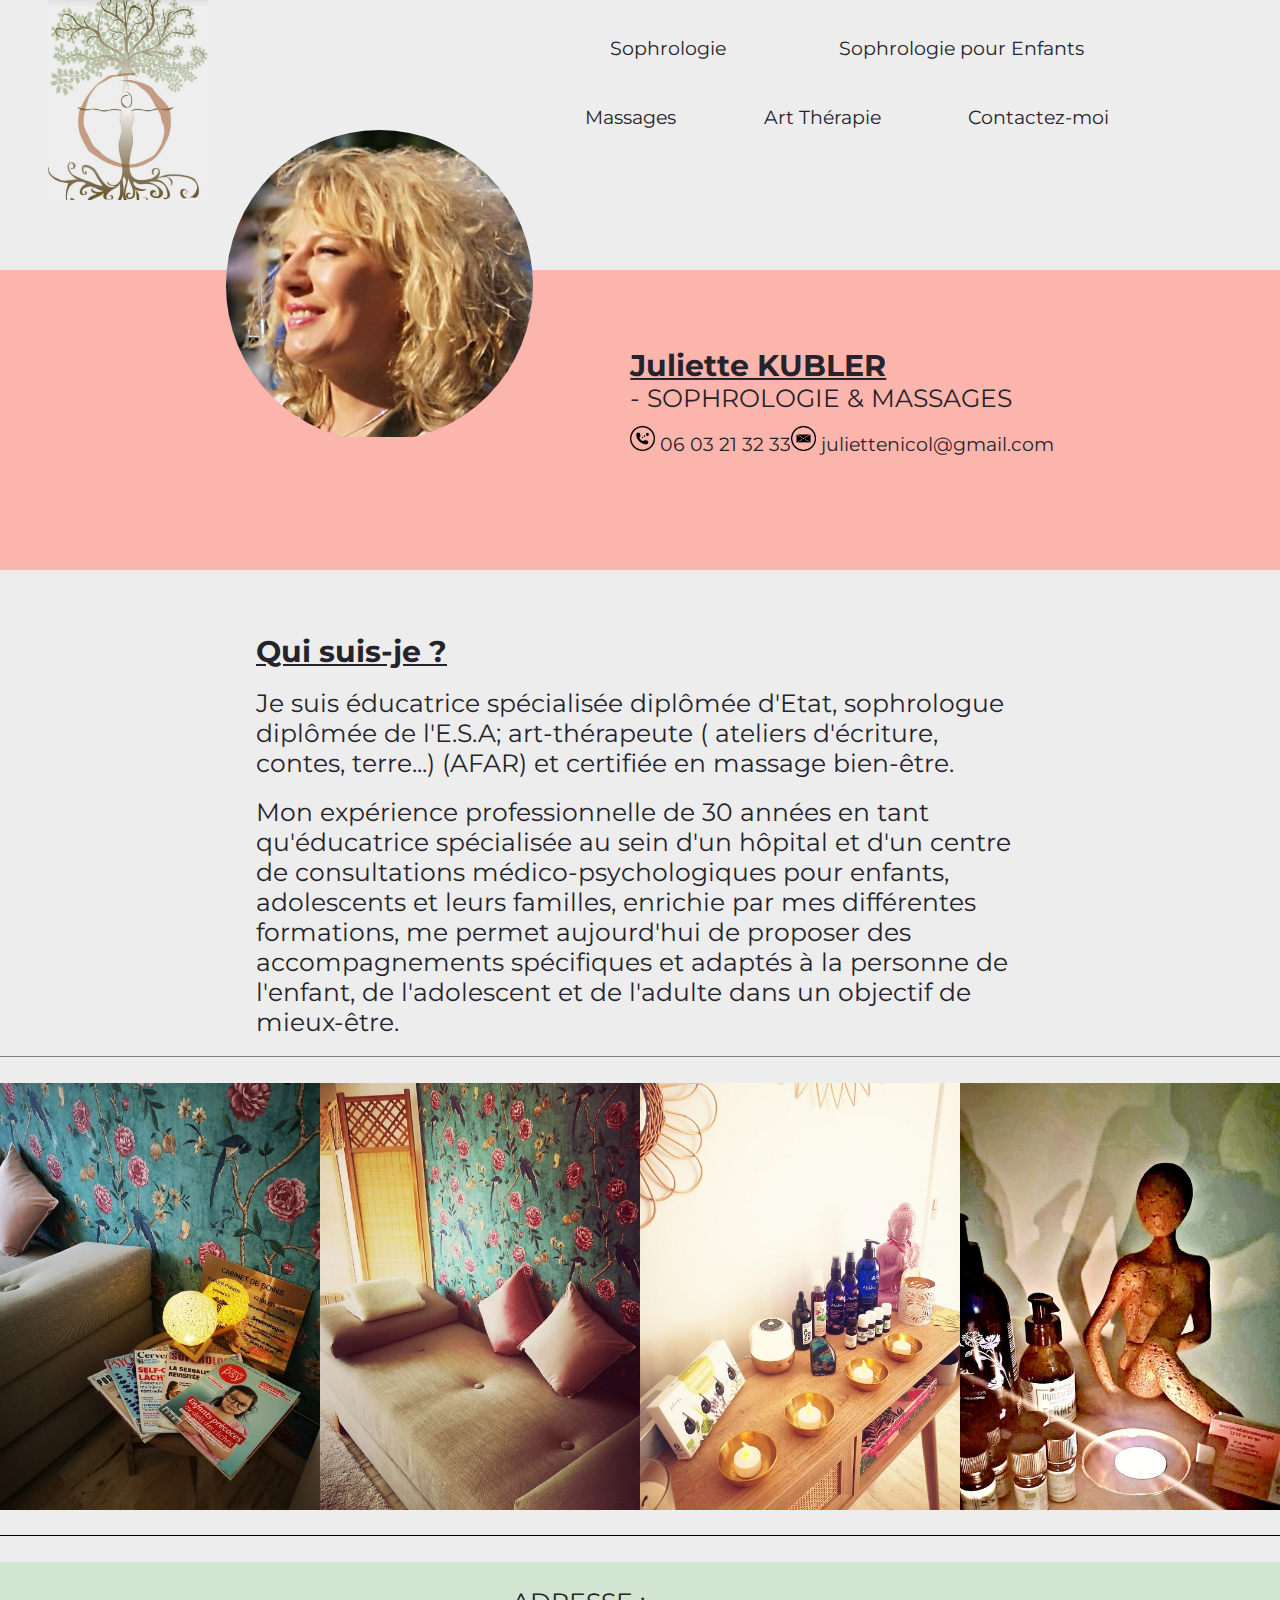
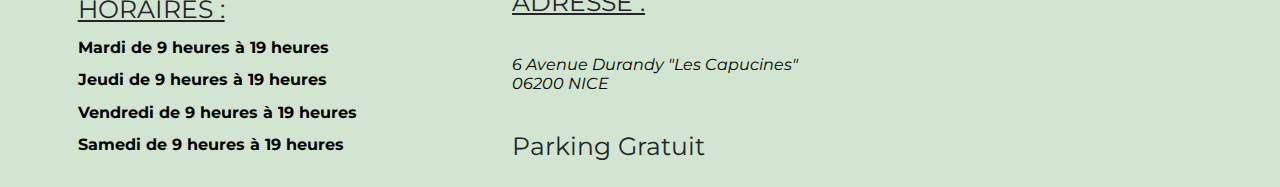
<file: index.html>
<!DOCTYPE html>
<html lang="fr">
  <head>
    <meta charset="UTF-8" />
    <meta http-equiv="X-UA-Compatible" content="IE=edge" />
    <meta name="viewport" content="width=device-width, initial-scale=1.0" />
    <link rel="preconnect" href="https://fonts.googleapis.com">
    <link rel="preconnect" href="https://fonts.gstatic.com" crossorigin>
    <link href="https://fonts.googleapis.com/css2?family=Montserrat&display=swap" rel="stylesheet">
    <title>Juliette Kubler - Sophrologie & Massages</title>
    <meta
      name="description"
      content="Juliette Nicol Kubler Sophrologie Massage"
    />
    <meta
      name="keywords"
      content="Sophrologie, massages, massage, Nice, Côte d'Azur, Alpes Maritimes, PACA, massage californien relaxant, massage suédois dynamisant, massage abhyanga rééquilibrant, massage ayurvédique, école azenday, Juliette Nicol Kubler"
    />
    <link rel="shortcut icon" type="image/jpg" href="images/logo_S.jpg">
    <link rel="stylesheet" href="./common.css" />
    <link rel="stylesheet" href="./index.css" />
  </head>
  <body>
    <header>
      <a id="logo" href="index.html"
        ><img src="./images/logo.webp" alt="logo"
      /></a>
      <!-- <div class="title">
        <p><strong>Juliette KUBLER</strong> - SOPHROLOGIE & MASSAGES</p>
        <h3>Contactez-moi</h3>
      </div> -->
      <div class="nav">
        <div>
          <a href="./sophrologie.html">Sophrologie</a>
          <a href="./sophrologie_Enfants.html">Sophrologie pour Enfants</a>
        </div>
        <br>
        <div>
          <a href="./massage.html"> Massages</a>
          <a href="./art_therapie.html"> Art Thérapie</a>
          <a id="mail" href="mailto:juliettenicol@gmail.com">Contactez-moi</a>
          <a id="mobile" href="tel:0603213233">Contactez-moi</a>
        </div>
    </div>
    </header>
    <main>
      <section class="profil">
        <div class="first">
            <div class="mypic">
                <img
                  src="./images/Juliette.webp"
                  alt="Juliette Nicol Kubler Sophrologue Masseuse"
                />
            </div>
            <div class="myname">
                <h1>Juliette KUBLER</h1>  
                <p> - SOPHROLOGIE & MASSAGES</p> 
                <div class="link">
                    <a href="tel:0603213233">
                      <img src="./images/phone_icon.png" alt="" />
                      <span> 06 03 21 32 33</span></a
                    >
                    <a href="mailto:juliettenicol@gmail.com">
                      <img src="./images/email_icon.png" alt="" />
                      <span>juliettenicol@gmail.com</span>
                    </a>
                  </div>
            </div>
            <div class="bgc"></div>
        </div>
        <div class="jesuis">
          <h1>Qui suis-je ?</h1>
          <br>
          <p>
            Je suis éducatrice spécialisée diplômée d'Etat, sophrologue diplômée
            de l'E.S.A; art-thérapeute ( ateliers d'écriture, contes, terre...)
            (AFAR) et certifiée en massage bien-être.
          </p>
          <br>
          <p>
            Mon expérience professionnelle de 30 années en tant qu'éducatrice
            spécialisée au sein d'un hôpital et d'un centre de consultations
            médico-psychologiques pour enfants, adolescents et leurs familles,
            enrichie par mes différentes formations, me permet aujourd'hui de
            proposer des accompagnements spécifiques et adaptés à la personne de
            l'enfant, de l'adolescent et de l'adulte dans un objectif de
            mieux-être.
          </p>
          <br>
        </div>
      </section>
      <section>
        <div class="gallery">
        <img src="./images/cabinet_02.jpg" alt="" />
        <img src="./images/cabinet_03.jpg" alt="" />
        <img src="./images/cabinet_04.jpg" alt="" />
        <img src="./images/cabinet_05.jpg" alt="" />
      </div>
        <div class="banner">
          <ul class="img_box">
            <li><img src="./images/cabinet_05.jpg" alt="" /></li>
            <li><img src="./images/cabinet_02.jpg" alt="" /></li>
            <li><img src="./images/cabinet_03.jpg" alt="" /></li>
            <li><img src="./images/cabinet_04.jpg" alt="" /></li>
            <li><img src="./images/cabinet_05.jpg" alt="" /></li>
            <li><img src="./images/cabinet_02.jpg" alt="" /></li>
          </ul>
          <!-- <div class="left_btn">
            <img src="./images/arrow.png" alt="" />
          </div>
          <div class="right_btn">
            <img src="./images/arrow.png" alt="" />
          </div> -->
        </div>
      </section>
    </main>
    <footer>
      <div class="horaires">
        <p style="text-decoration: underline;">HORAIRES :</p>
        <h4><time>Mardi de 9 heures à 19 heures</time></h4>
        <h4><time>Jeudi de 9 heures à 19 heures</time></h4>
        <h4><time>Vendredi de 9 heures à 19 heures</time></h4>
        <h4><time>Samedi de 9 heures à 19 heures</time></h4>
      </div>
      <div class="address">
        <p style="text-decoration: underline;">ADRESSE :</p>
        <div><p><address>6 Avenue Durandy "Les Capucines"</address></p>
        <p><address>06200 NICE</address></p></div>
        <p>Parking Gratuit</p>
      </div>
      <iframe
        src="https://www.google.com/maps/embed?pb=!1m14!1m8!1m3!1d11536.14925875663!2d7.2163641!3d43.7097736!3m2!1i1024!2i768!4f13.1!3m3!1m2!1s0x12cdd174df4dd19f%3A0x433a1bc054b2e2a7!2sKUBLER%20Juliette%20Sophrologue%2F%20Massages!5e0!3m2!1sfr!2sfr!4v1676649433190!5m2!1sfr!2sfr"
        width="300"
        height="225"
        style="border: 0"
        allowfullscreen=""
        loading="lazy"
        referrerpolicy="no-referrer-when-downgrade"
      ></iframe>
    </footer>
    <script>
      let container = document.querySelector(".banner")
      let imgBox = document.querySelector(".img_box");

      let index = 0;
      let timer;

      timer = setInterval(()=>{
        if (index >= 4) {
              index = 4;
              imgBox.style.transition = 'all linear 1.5s';
              imgBox.style.left = -index * 300 + 'px';
              setTimeout(()=> {
                  index = 0;
                  imgBox.style.transition = 'none';
                  imgBox.style.left = -index * 300 + 'px';
              }, 1500)
          } else {
              index++;
              imgBox.style.transition = 'all linear 1.5s';
              imgBox.style.left = -index * 300 + 'px';
          }
      }, 2000);
    </script>
  </body>
</html>
</file>
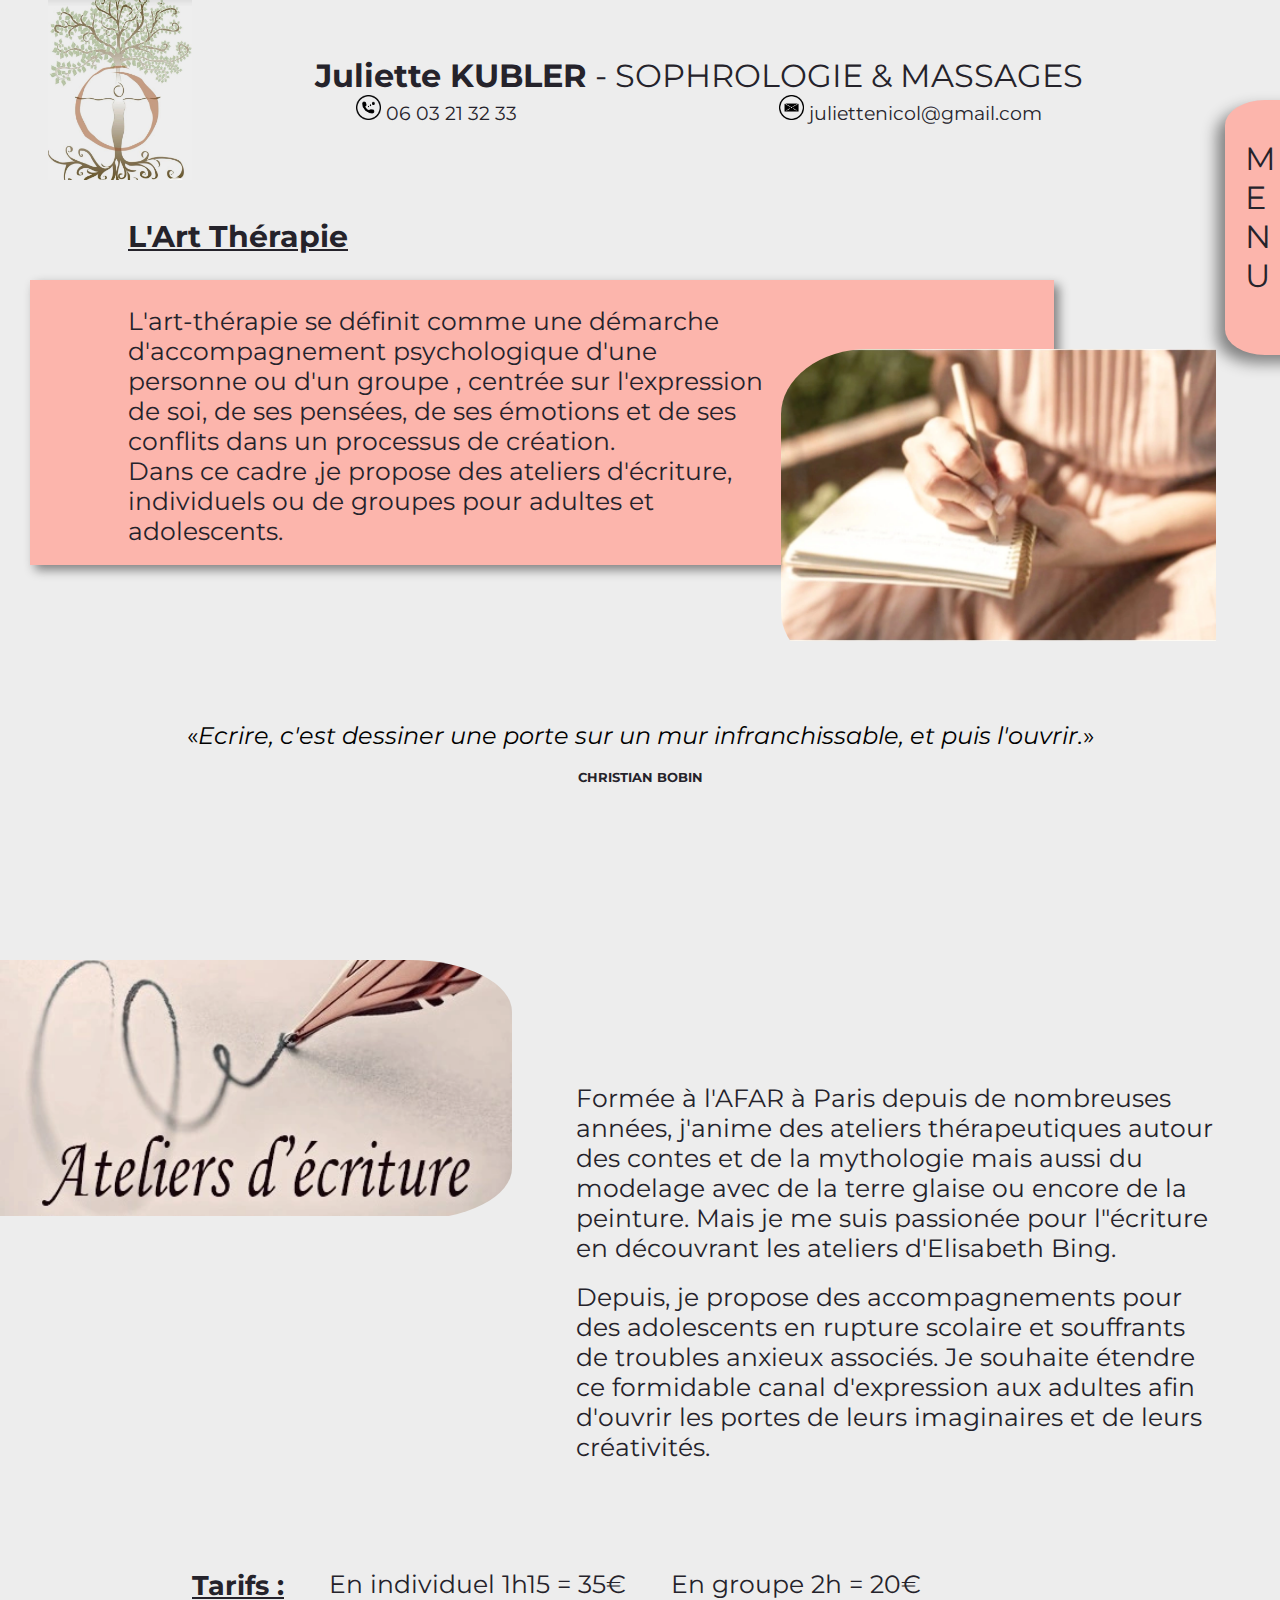
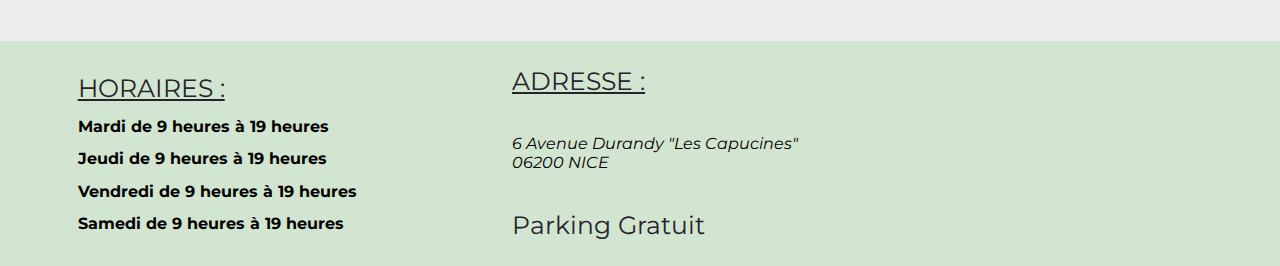
<file: art_therapie.html>
<!DOCTYPE html>
<html lang="fr">
  <head>
    <meta charset="UTF-8" />
    <meta http-equiv="X-UA-Compatible" content="IE=edge" />
    <meta name="viewport" content="width=device-width, initial-scale=1.0" />
    <link rel="preconnect" href="https://fonts.googleapis.com" />
    <link rel="preconnect" href="https://fonts.gstatic.com" crossorigin />
    <link
      href="https://fonts.googleapis.com/css2?family=Montserrat&display=swap"
      rel="stylesheet"
    />
    <title>Juliette Kubler - Sophrologie & Massages</title>
    <meta
      name="description"
      content="Juliette Nicol Kubler Sophrologie Massage"
    />
    <meta
      name="keywords"
      content="Sophrologie, massages, massage, Nice, Côte d'Azur, Alpes Maritimes, PACA, massage californien relaxant, massage suédois dynamisant, massage abhyanga rééquilibrant, massage ayurvédique, école azenday, Juliette Nicol Kubler"
    />
    <link rel="shortcut icon" type="image/jpg" href="images/logo_S.jpg">
    <link rel="stylesheet" href="./common.css" />
    <link rel="stylesheet" href="./pageHeader.css" />
    <link rel="stylesheet" href="art_therapie.css" />
  </head>
  <body>
    <header>
      <a id="logo" href="index.html">
        <img src="./images/logo.webp" alt="logo"/>
      </a>
      <div class="pcheader">
        <p><strong>Juliette KUBLER</strong> - SOPHROLOGIE & MASSAGES</p>
        <div class="link">
          <a href="tel:0603213233">
            <img src="./images/phone_icon.png" alt="" />
            <span> 06 03 21 32 33</span></a
          >
          <a href="mailto:juliettenicol@gmail.com">
            <img src="./images/email_icon.png" alt="" />
            <span>juliettenicol@gmail.com</span>
          </a>
        </div>
      </div>
      <div class="mobileheader">
        <p class="short">Juliette KUBLER</p>
        <br>
        <a href="tel:0603213233">
          <img src="./images/phone_icon.png" alt="" />
          <span> 06 03 21 32 33</span></a
        >
      </div>
      <div class="menu">
          <div>
            <br>
            <p>M</p>
            <p>E</p>
            <p>N</p>
            <p>U</p>
          </div>
          <ul style="list-style-type: none;">
            <li><a href="./index.html">Accueil</a></li>
            <li><a href="./sophrologie.html">Sophrologie</a></li>
            <li><a href="./sophrologie_Enfants.html">Sophrologie pour Enfants</a></li>
            <li><a href="./massage.html"> Massages</a></li>
            <li><a href="./art_therapie.html"> Art Thérapie</a></li>
          </ul>
      </div>
      <img class="menupic" src="./images/menu.png" alt="">
    </header>
    <div id="smallmenu" class="nonactive">
      <img id="close" src="./images/close_1.png" alt="">
      <ul style="list-style-type: none;">
        <li><a href="./index.html">Accueil</a></li>
        <li><a href="./sophrologie.html">Sophrologie</a></li>
        <li><a href="./sophrologie_Enfants.html">Sophrologie pour Enfants</a></li>
        <li><a href="./massage.html"> Massages</a></li>
        <li><a href="./art_therapie.html"> Art Thérapie</a></li>
      </ul>
    </div>
    <!-- MAIN AREA -->
    <main>      
      <div class="intro">
        <div class="introDetails">
          <h1>L'Art Thérapie</h1>
          <br>
          <p>
            L'art-thérapie se définit comme une démarche d'accompagnement psychologique d'une personne ou d'un groupe , centrée sur l'expression de soi, de ses pensées, de ses émotions et de ses conflits dans un processus de création.
<br>
            Dans ce cadre ,je propose des ateliers d'écriture, individuels ou de groupes pour adultes et adolescents.
          </p>
        </div>
        <div class="introImg">
          <img src="./images/atelier_2.webp" alt="atelier d'ecriture" />
        </div>
      </div>
    <div class="pink"></div>
  <br>
  <div class="quote">
    <q><i>Ecrire, c'est dessiner une porte sur un mur infranchissable, et puis l'ouvrir.</i></q>
  </div>
  <br>
  <div class="author">
    <p>CHRISTIAN BOBIN</p>
  </div>
  <br>
  <div class="introImg_1">
    <img src="./images/atelier.webp" alt="atelier d'ecriture" />
  </div>
  <div class="intro_1">
      <br>
      <p>Formée à l'AFAR à Paris depuis de nombreuses années, j'anime des ateliers thérapeutiques autour des contes et de la mythologie mais aussi du modelage avec de la terre glaise ou encore de la peinture. Mais je me suis passionée pour l"écriture en découvrant les ateliers d'Elisabeth Bing. </p> <br>
        <p>Depuis, je propose des accompagnements pour des adolescents en rupture scolaire et souffrants de troubles anxieux associés.
        Je souhaite étendre ce formidable canal d'expression aux adultes afin d'ouvrir les portes de leurs imaginaires et de leurs créativités.
      </p>
    </div>
  <br>
  <div class="tarifs">
    <h2>Tarifs :</h2>
    <p>En individuel 1h15 = 35€</p>
    <p>En groupe 2h = 20€</p>
  </div>
  </main>
 <!-- FOOTER AREA -->
  <footer>
          <div class="horaires">
            <p style="text-decoration: underline;">HORAIRES :</p>
            <h4><time>Mardi de 9 heures à 19 heures</time></h4>
            <h4><time>Jeudi de 9 heures à 19 heures</time></h4>
            <h4><time>Vendredi de 9 heures à 19 heures</time></h4>
            <h4><time>Samedi de 9 heures à 19 heures</time></h4>
          </div>
          <div class="address">
            <p style="text-decoration: underline;">ADRESSE :</p>
            <div><p><address>6 Avenue Durandy "Les Capucines"</address></p>
            <p><address>06200 NICE</address></p></div>
            <p>Parking Gratuit</p>
          </div>
          <iframe
            src="https://www.google.com/maps/embed?pb=!1m14!1m8!1m3!1d11536.14925875663!2d7.2163641!3d43.7097736!3m2!1i1024!2i768!4f13.1!3m3!1m2!1s0x12cdd174df4dd19f%3A0x433a1bc054b2e2a7!2sKUBLER%20Juliette%20Sophrologue%2F%20Massages!5e0!3m2!1sfr!2sfr!4v1676649433190!5m2!1sfr!2sfr"
            width="300"
            height="225"
            style="border: 0"
            allowfullscreen=""
            loading="lazy"
            referrerpolicy="no-referrer-when-downgrade"
          ></iframe>
  </footer>
  <script src="./script.js"></script>
</body>
</html>
</file>
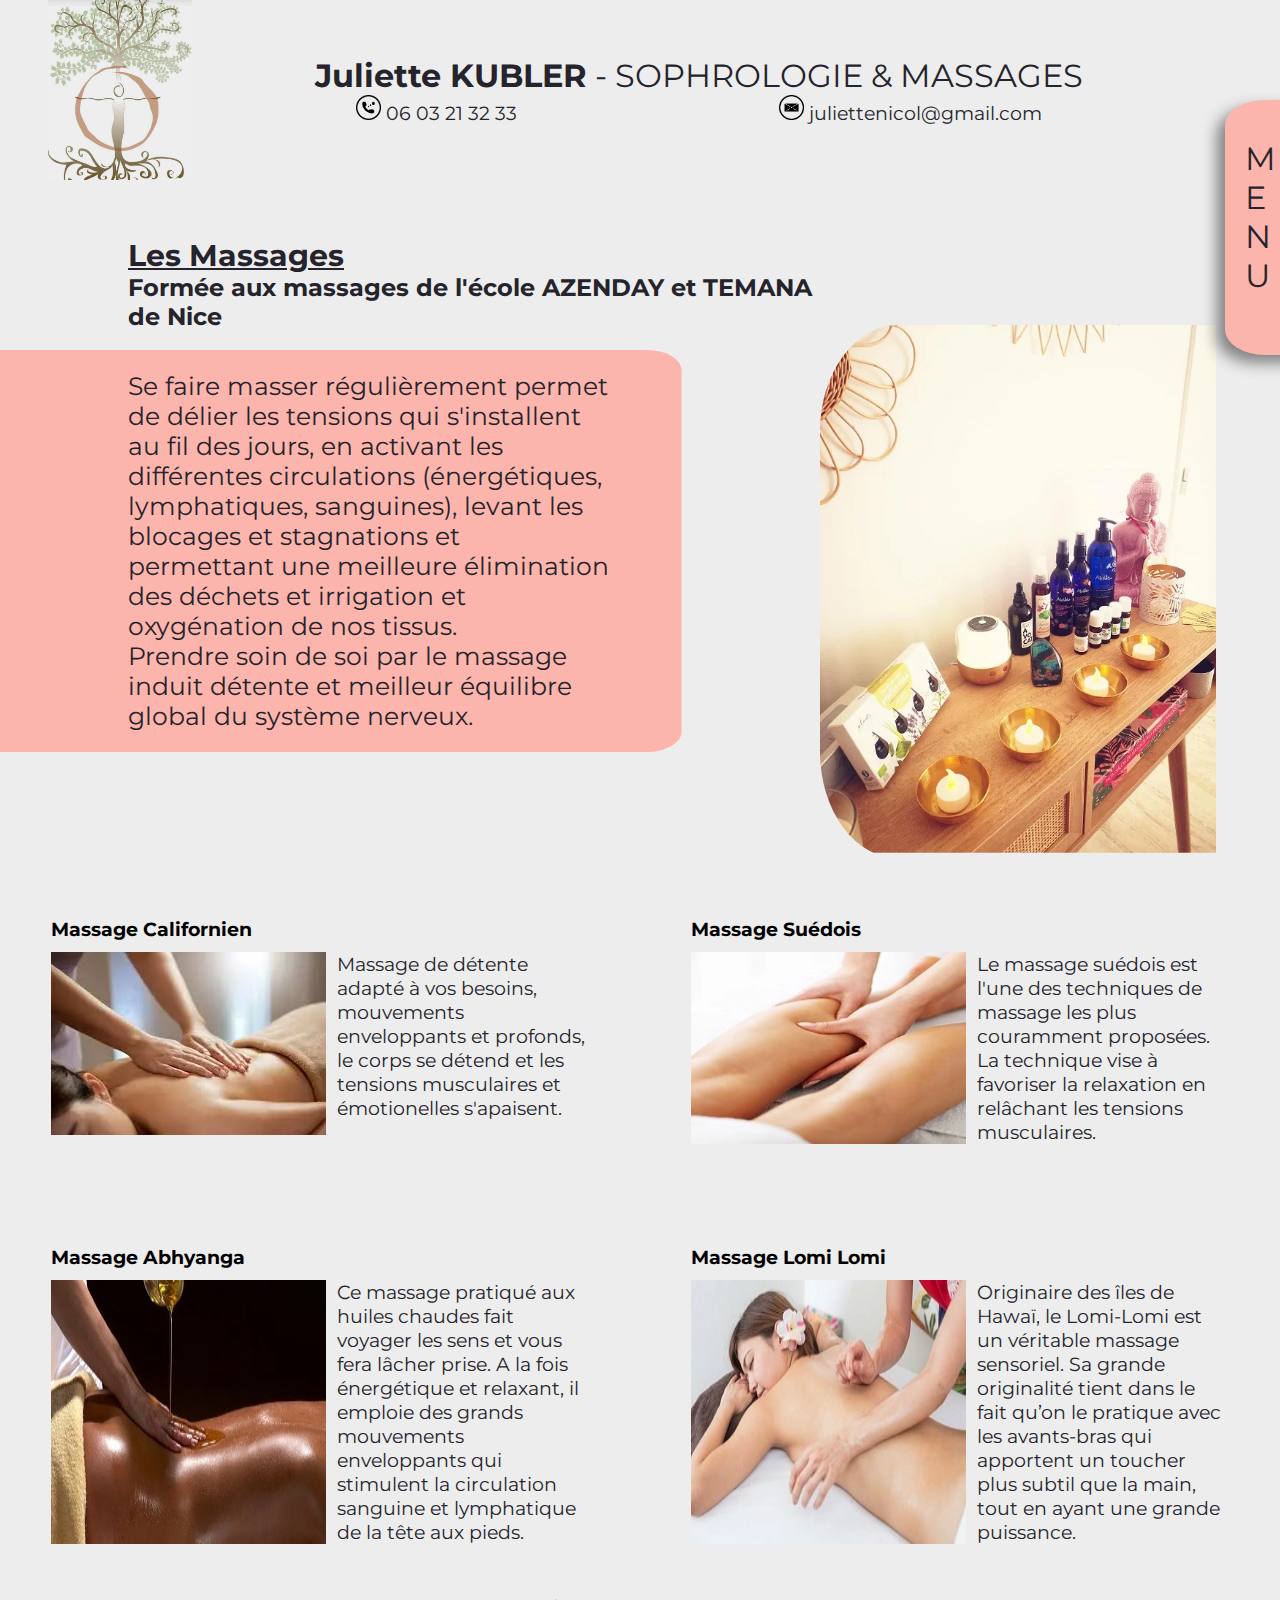
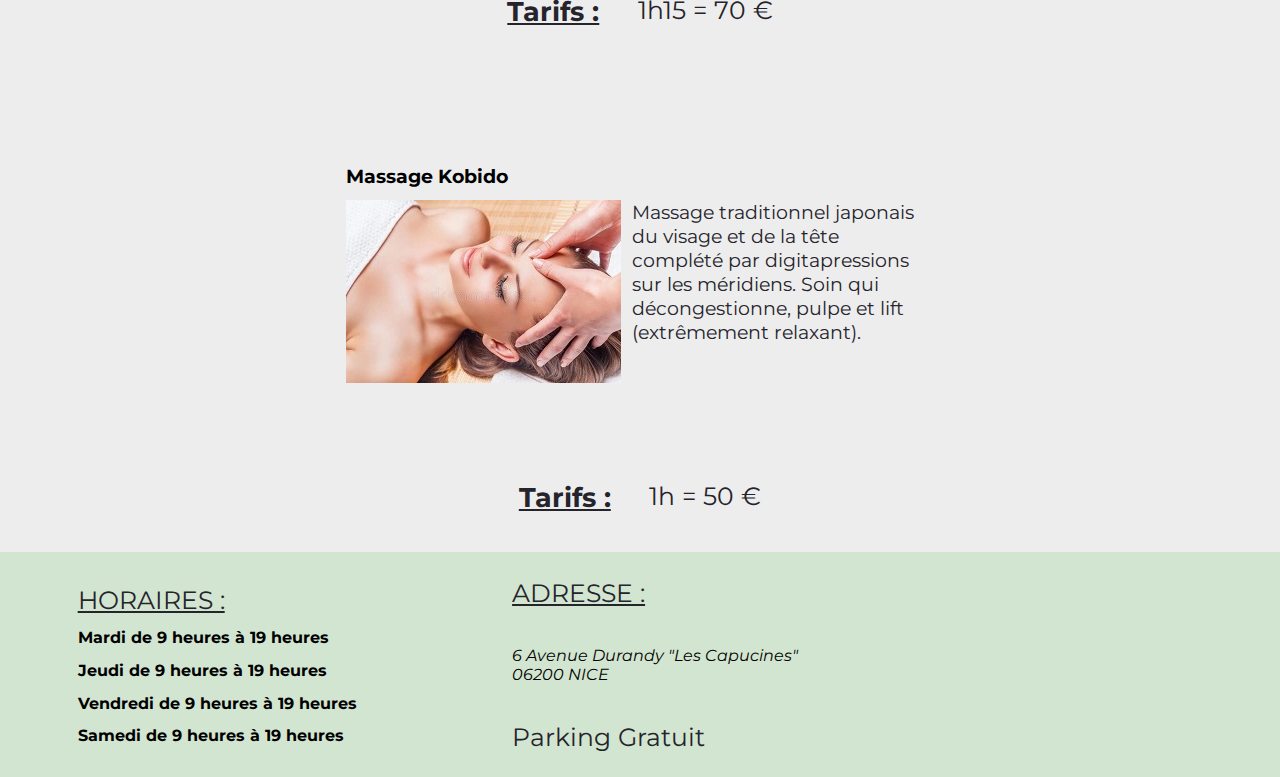
<file: massage.html>
<!DOCTYPE html>
<html lang="fr">
  <head>
    <meta charset="UTF-8" />
    <meta http-equiv="X-UA-Compatible" content="IE=edge" />
    <meta name="viewport" content="width=device-width, initial-scale=1.0" />
    <link rel="preconnect" href="https://fonts.googleapis.com" />
    <link rel="preconnect" href="https://fonts.gstatic.com" crossorigin />
    <link
      href="https://fonts.googleapis.com/css2?family=Montserrat&display=swap"
      rel="stylesheet"
    />
    <title>Juliette Kubler - Sophrologie & Massages</title>
    <meta
      name="description"
      content="Juliette Nicol Kubler Sophrologie Massage"
    />
    <meta
      name="keywords"
      content="Sophrologie, massages, massage, Nice, Côte d'Azur, Alpes Maritimes, PACA, massage californien relaxant, massage suédois dynamisant, massage abhyanga rééquilibrant, massage ayurvédique, école azenday, Juliette Nicol Kubler"
    />
    <link rel="shortcut icon" type="image/jpg" href="images/logo_S.jpg">
    <link rel="stylesheet" href="./common.css" />
    <link rel="stylesheet" href="./pageHeader.css" />
    <link rel="stylesheet" href="./massage.css" />
  </head>
  <body>
    <header>
      <a id="logo" href="index.html">
        <img src="./images/logo.webp" alt="logo"/>
      </a>
      <div class="pcheader">
        <p><strong>Juliette KUBLER</strong> - SOPHROLOGIE & MASSAGES</p>
        <div class="link">
          <a href="tel:0603213233">
            <img src="./images/phone_icon.png" alt="" />
            <span> 06 03 21 32 33</span></a
          >
          <a href="mailto:juliettenicol@gmail.com">
            <img src="./images/email_icon.png" alt="" />
            <span>juliettenicol@gmail.com</span>
          </a>
        </div>
      </div>
      <div class="mobileheader">
        <p class="short">Juliette KUBLER</p>
        <br>
        <a href="tel:0603213233">
          <img src="./images/phone_icon.png" alt="" />
          <span> 06 03 21 32 33</span></a
        >
      </div>
      <div class="menu">
          <div>
            <br>
            <p>M</p>
            <p>E</p>
            <p>N</p>
            <p>U</p>
          </div>
          <ul style="list-style-type: none;">
            <li><a href="./index.html">Accueil</a></li>
            <li><a href="./sophrologie.html">Sophrologie</a></li>
            <li><a href="./sophrologie_Enfants.html">Sophrologie pour Enfants</a></li>
            <li><a href="./massage.html"> Massages</a></li>
            <li><a href="./art_therapie.html"> Art Thérapie</a></li>
          </ul>
      </div>
      <img class="menupic" src="./images/menu.png" alt="">
    </header>
    <div id="smallmenu" class="nonactive">
      <img id="close" src="./images/close_1.png" alt="">
      <ul style="list-style-type: none;">
        <li><a href="./index.html">Accueil</a></li>
        <li><a href="./sophrologie.html">Sophrologie</a></li>
        <li><a href="./sophrologie_Enfants.html">Sophrologie pour Enfants</a></li>
        <li><a href="./massage.html"> Massages</a></li>
        <li><a href="./art_therapie.html"> Art Thérapie</a></li>
      </ul>
    </div>
    <!-- MAIN AREA -->
    <main>
      <div class="intro">
        <div class="introDetails">
          <br>
          <h1>Les Massages</h1>
          <h2>
            Formée aux massages de l'école AZENDAY et TEMANA de Nice
            </h2>
            <br>
            <p>
            Se faire masser régulièrement permet de délier les tensions qui
            s'installent au fil des jours, en activant les différentes
            circulations (énergétiques, lymphatiques, sanguines), levant les
            blocages et stagnations et permettant une meilleure élimination des
            déchets et irrigation et oxygénation de nos tissus.
              <br>
            Prendre soin de soi par le massage induit détente et meilleur équilibre global du système nerveux.</p>
        </div>
        <div class="introImg">
          <img src="./images/cabinet_04.webp" alt="massage" />
        </div>
      </div>
    <div class="massages">
      <div class="massage1">
        <div class="card">
          <h3>Massage Californien</h3>
          <div>
            <img src="./images/Californien.webp" alt="massage californien">
            <p>Massage de détente adapté à vos besoins, mouvements enveloppants et profonds, le corps se détend et les tensions musculaires et émotionelles s'apaisent.</p>
          </div>
      </div>
      <div class="card">
        <h3>Massage Suédois</h3>
        <div>
          <img src="./images/Swedish.webp" alt="massage ayurvédique">
          <p>Le massage suédois est l'une des techniques de massage les plus couramment proposées. La technique vise à favoriser la relaxation en relâchant les tensions musculaires.
          </p>
        </div>
    </div>
    </div>
    <div class="massage2">
      <div class="card">
        <h3>Massage Abhyanga</h3>
        <div>
          <img src="./images/Abhyanga.webp" alt="massage ayurvédique">
          <p>Ce massage pratiqué aux huiles chaudes fait voyager les sens et vous fera lâcher prise. A la fois énergétique et relaxant, il emploie des grands mouvements enveloppants qui stimulent la circulation sanguine et lymphatique de la tête aux pieds.</p>
        </div>
    </div>
    <div class="card">
      <h3>Massage Lomi Lomi</h3>
      <div>
        <img src="./images/LomiLomi.webp" alt="massage lomi lomi">
        <p>Originaire des îles de Hawaï, le Lomi-Lomi est un véritable massage sensoriel. Sa grande originalité tient dans le fait qu’on le pratique avec les avants-bras qui apportent un toucher plus subtil que la main, tout en ayant une grande puissance.</p>
      </div>
  </div>
    </div>
    <div class="tarifs">
      <h2>Tarifs :</h2>
      <p>1h15 = 70 €</p>
    </div>
    <div class="kobido">
      <div class="card">
        <h3>Massage Kobido</h3>
        <div>
          <img src="./images/Kobido.webp" alt="massage kobido">
          <p>Massage traditionnel japonais du visage et de la tête complété par digitapressions sur les méridiens. Soin qui décongestionne, pulpe et lift (extrêmement relaxant).</p>
        </div>
    </div>
    </div>

    <!-- <div class="kobido">
      <img src="./images/Kobido.jpg" alt="massage kobido">
      <div><h2>Massage Kobido</h2><br><p>Massage de détente adapté à vos besoins, mouvements enveloppants et profonds, le corps se détend et les tensions musculaires et émotionelles s'apaisent.</p></div>
    </div> -->
    <div class="tarifs">
      <h2>Tarifs :</h2>
      <p>1h = 50 €</p>
    </div>
    </div>
  </main>
    <footer>
      <div class="horaires">
        <p style="text-decoration: underline;">HORAIRES :</p>
        <h4><time>Mardi de 9 heures à 19 heures</time></h4>
        <h4><time>Jeudi de 9 heures à 19 heures</time></h4>
        <h4><time>Vendredi de 9 heures à 19 heures</time></h4>
        <h4><time>Samedi de 9 heures à 19 heures</time></h4>
      </div>
      <div class="address">
        <p style="text-decoration: underline;">ADRESSE :</p>
        <div><p><address>6 Avenue Durandy "Les Capucines"</address></p>
        <p><address>06200 NICE</address></p></div>
        <p>Parking Gratuit</p>
      </div>
      <iframe
        src="https://www.google.com/maps/embed?pb=!1m14!1m8!1m3!1d11536.14925875663!2d7.2163641!3d43.7097736!3m2!1i1024!2i768!4f13.1!3m3!1m2!1s0x12cdd174df4dd19f%3A0x433a1bc054b2e2a7!2sKUBLER%20Juliette%20Sophrologue%2F%20Massages!5e0!3m2!1sfr!2sfr!4v1676649433190!5m2!1sfr!2sfr"
        width="300"
        height="225"
        style="border: 0"
        allowfullscreen=""
        loading="lazy"
        referrerpolicy="no-referrer-when-downgrade"
      ></iframe>
    </footer>
    <script src="./script.js"></script>
  </body>
</html>
</file>
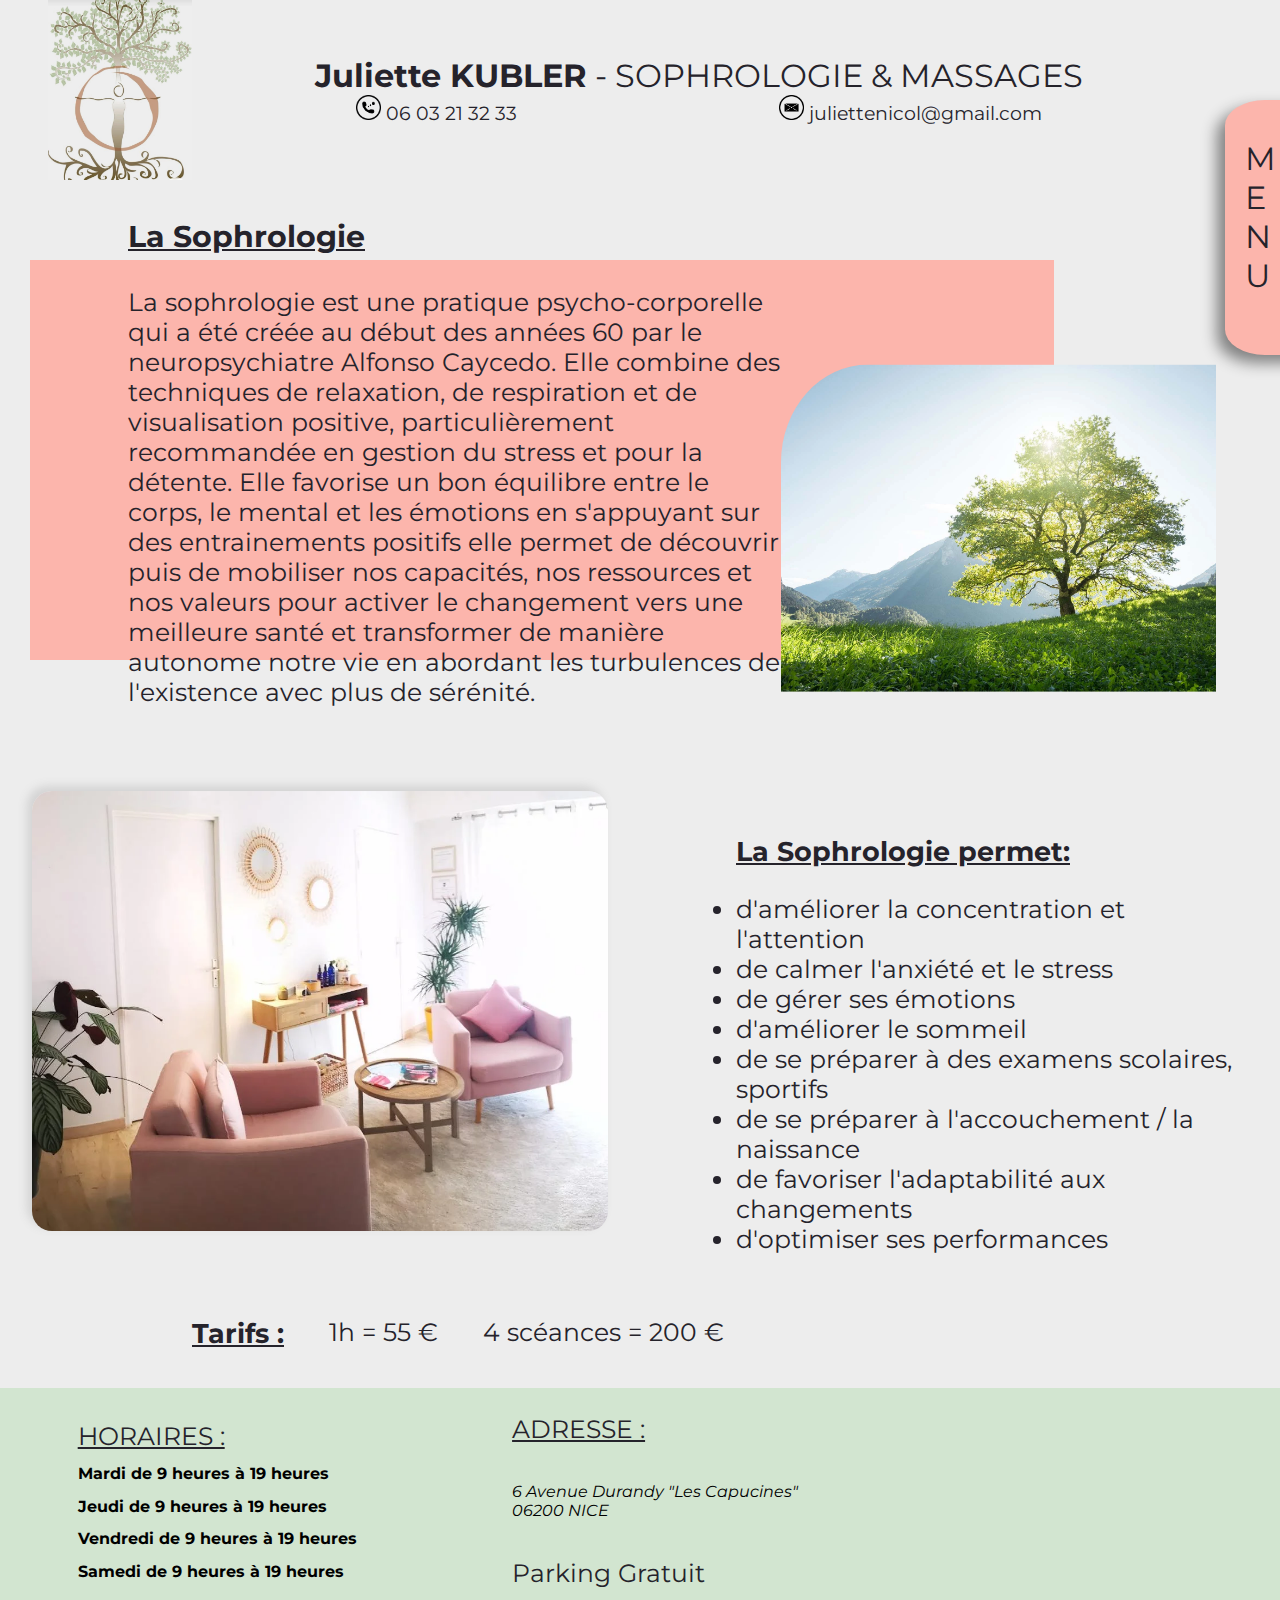
<file: sophrologie.html>
<!DOCTYPE html>
<html lang="fr">
  <head>
    <meta charset="UTF-8" />
    <meta http-equiv="X-UA-Compatible" content="IE=edge" />
    <meta name="viewport" content="width=device-width, initial-scale=1.0" />
    <link rel="preconnect" href="https://fonts.googleapis.com" />
    <link rel="preconnect" href="https://fonts.gstatic.com" crossorigin />
    <link
      href="https://fonts.googleapis.com/css2?family=Montserrat&display=swap"
      rel="stylesheet"
    />
    <title>Juliette Kubler - Sophrologie & Massages</title>
    <meta
      name="description"
      content="Juliette Nicol Kubler Sophrologie Massage"
    />
    <meta
      name="keywords"
      content="Sophrologie, massages, massage, Nice, Côte d'Azur, Alpes Maritimes, PACA, massage californien relaxant, massage suédois dynamisant, massage abhyanga rééquilibrant, massage ayurvédique, école azenday, Juliette Nicol Kubler"
    />
    <link rel="shortcut icon" type="image/jpg" href="images/logo_S.jpg">
    <link rel="stylesheet" href="./common.css" />
    <link rel="stylesheet" href="./pageHeader.css" />
    <link rel="stylesheet" href="sophrologie.css" />
  </head>
  <body>
    <header>
      <a id="logo" href="index.html">
        <img src="./images/logo.webp" alt="logo"/>
      </a>
      <div class="pcheader">
        <p><strong>Juliette KUBLER</strong> - SOPHROLOGIE & MASSAGES</p>
        <div class="link">
          <a href="tel:0603213233">
            <img src="./images/phone_icon.png" alt="" />
            <span> 06 03 21 32 33</span></a
          >
          <a href="mailto:juliettenicol@gmail.com">
            <img src="./images/email_icon.png" alt="" />
            <span>juliettenicol@gmail.com</span>
          </a>
        </div>
      </div>
      <div class="mobileheader">
        <p class="short">Juliette KUBLER</p>
        <br>
        <a href="tel:0603213233">
          <img src="./images/phone_icon.png" alt="" />
          <span> 06 03 21 32 33</span></a
        >
      </div>
      <div class="menu">
          <div>
            <br>
            <p>M</p>
            <p>E</p>
            <p>N</p>
            <p>U</p>
          </div>
          <ul style="list-style-type: none;">
            <li><a href="./index.html">Accueil</a></li>
            <li><a href="./sophrologie.html">Sophrologie</a></li>
            <li><a href="./sophrologie_Enfants.html">Sophrologie pour Enfants</a></li>
            <li><a href="./massage.html"> Massages</a></li>
            <li><a href="./art_therapie.html"> Art Thérapie</a></li>
          </ul>
      </div>
      <img class="menupic" src="./images/menu.png" alt="">
    </header>
    <div id="smallmenu" class="nonactive">
      <img id="close" src="./images/close_1.png" alt="">
      <ul style="list-style-type: none;">
        <li><a href="./index.html">Accueil</a></li>
        <li><a href="./sophrologie.html">Sophrologie</a></li>
        <li><a href="./sophrologie_Enfants.html">Sophrologie pour Enfants</a></li>
        <li><a href="./massage.html"> Massages</a></li>
        <li><a href="./art_therapie.html"> Art Thérapie</a></li>
      </ul>
    </div>
    <!-- MAIN AREA -->
    <main>
      <div class="intro">
        <div class="introDetails">
          <h1>La Sophrologie</h1>
          <p>
            La sophrologie est une pratique psycho-corporelle qui a été créée au
            début des années 60 par le neuropsychiatre Alfonso Caycedo. Elle
            combine des techniques de relaxation, de respiration et de
            visualisation positive, particulièrement recommandée en gestion du
            stress et pour la détente. Elle favorise un bon équilibre entre le
            corps, le mental et les émotions en s'appuyant sur des entrainements
            positifs elle permet de découvrir puis de mobiliser nos capacités,
            nos ressources et nos valeurs pour activer le changement vers une
            meilleure santé et transformer de manière autonome notre vie en
            abordant les turbulences de l'existence avec plus de sérénité.
          </p>
        </div>
        <div class="introImg">
          <img src="./images/sophrologie.webp" alt="sophrologie" />
        </div>
      </div>
      <div class="pink"></div>
      <div class="permet">
        <div class="left">
          <img src="./images/cabinet_01.webp" alt="">
        </div>
        <div class="right">
        <h2>La Sophrologie permet:</h2>
        <ul>
          <li>d'améliorer la concentration et l'attention</li>
          <li>de calmer l'anxiété et le stress</li>
          <li>de gérer ses émotions</li>
          <li>d'améliorer le sommeil</li>
          <li>de se préparer à des examens scolaires, sportifs</li>
          <li>de se préparer à l'accouchement / la naissance</li>
          <li>de favoriser l'adaptabilité aux changements</li>
          <li>d'optimiser ses performances</li>
        </ul>
      </div>
      </div>
      <div class="tarifs">
        <h2>Tarifs :</h2>
        <p>1h = 55 €</p>
        <p>4 scéances = 200 €</p>
      </div>
    </main>
    <!-- FOOTER AREA -->
    <footer>
      <div class="horaires">
        <p style="text-decoration: underline;">HORAIRES :</p>
        <h4><time>Mardi de 9 heures à 19 heures</time></h4>
        <h4><time>Jeudi de 9 heures à 19 heures</time></h4>
        <h4><time>Vendredi de 9 heures à 19 heures</time></h4>
        <h4><time>Samedi de 9 heures à 19 heures</time></h4>
      </div>
      <div class="address">
        <p style="text-decoration: underline;">ADRESSE :</p>
        <div><p><address>6 Avenue Durandy "Les Capucines"</address></p>
        <p><address>06200 NICE</address></p></div>
        <p>Parking Gratuit</p>
      </div>
      <iframe
        src="https://www.google.com/maps/embed?pb=!1m14!1m8!1m3!1d11536.14925875663!2d7.2163641!3d43.7097736!3m2!1i1024!2i768!4f13.1!3m3!1m2!1s0x12cdd174df4dd19f%3A0x433a1bc054b2e2a7!2sKUBLER%20Juliette%20Sophrologue%2F%20Massages!5e0!3m2!1sfr!2sfr!4v1676649433190!5m2!1sfr!2sfr"
        width="300"
        height="225"
        style="border: 0"
        allowfullscreen=""
        loading="lazy"
        referrerpolicy="no-referrer-when-downgrade"
      ></iframe>
    </footer>
    <script src="./script.js"></script>
  </body>
</html>
</file>
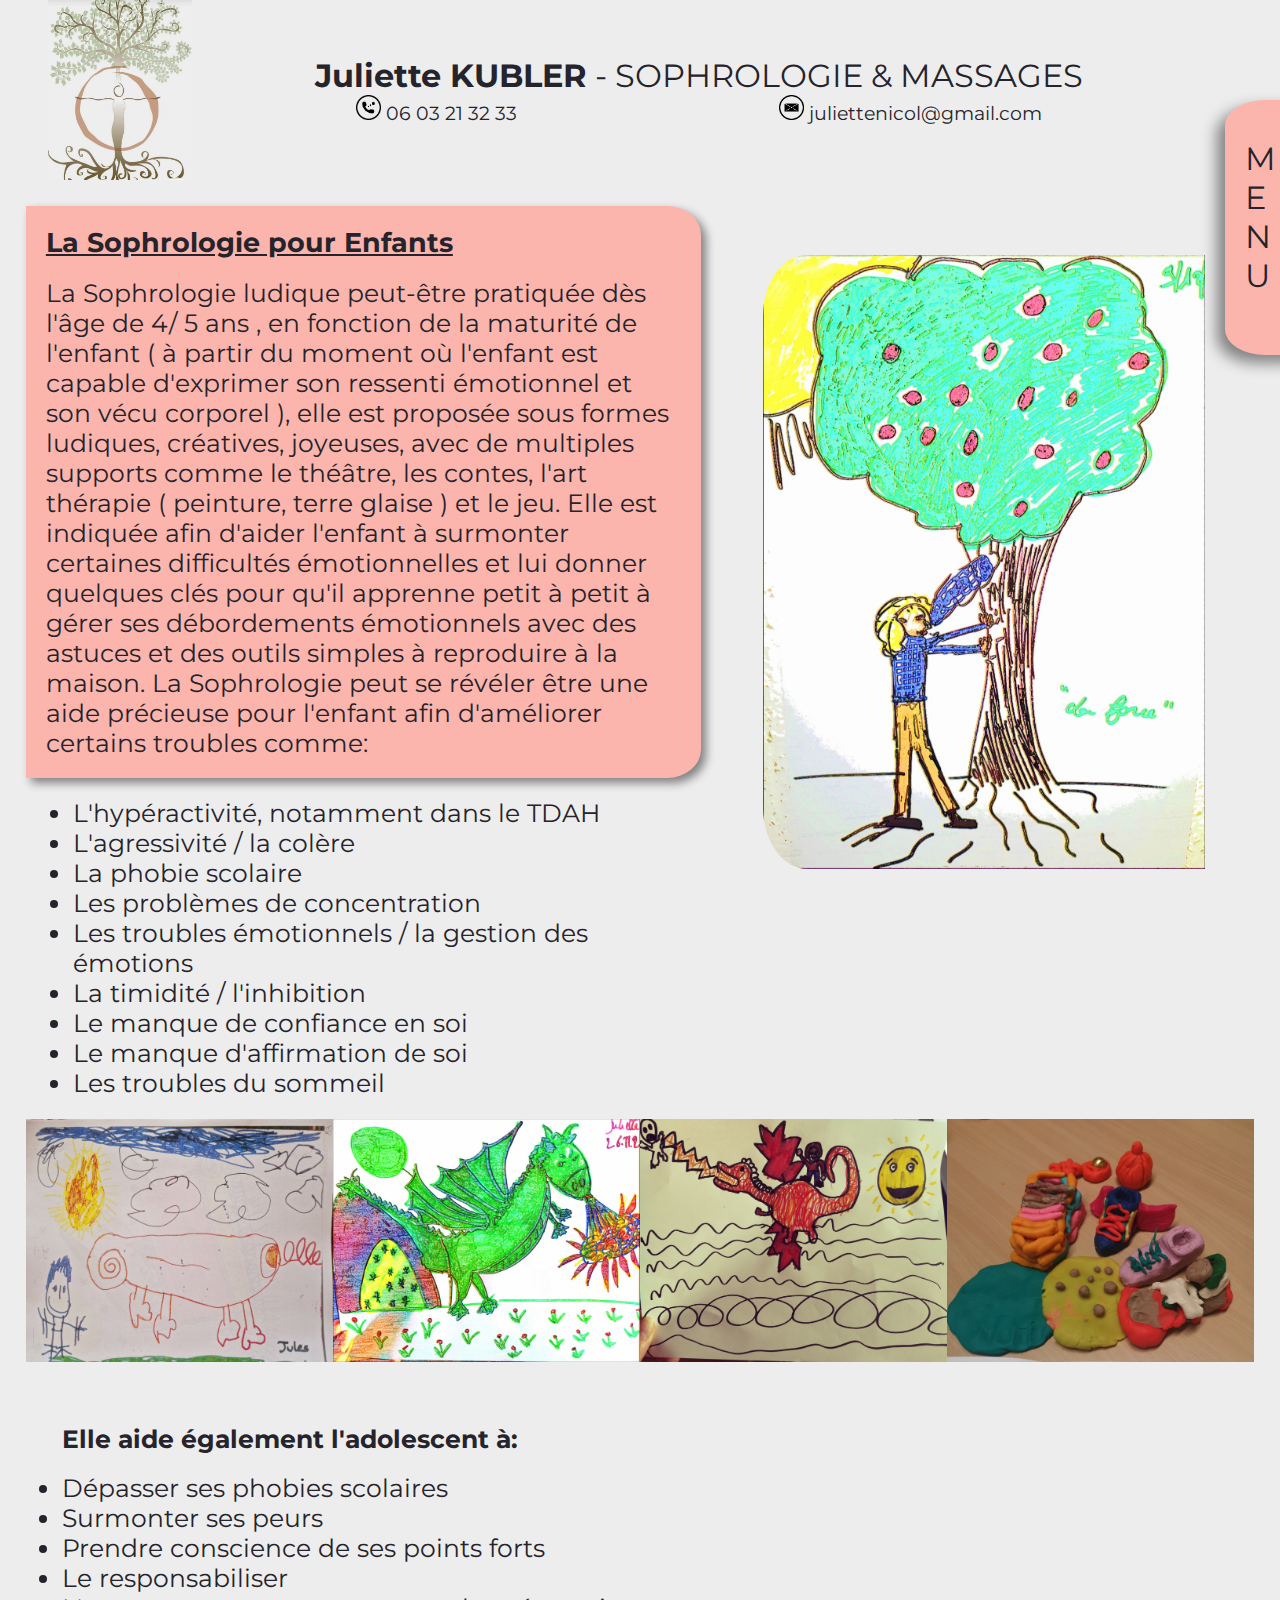
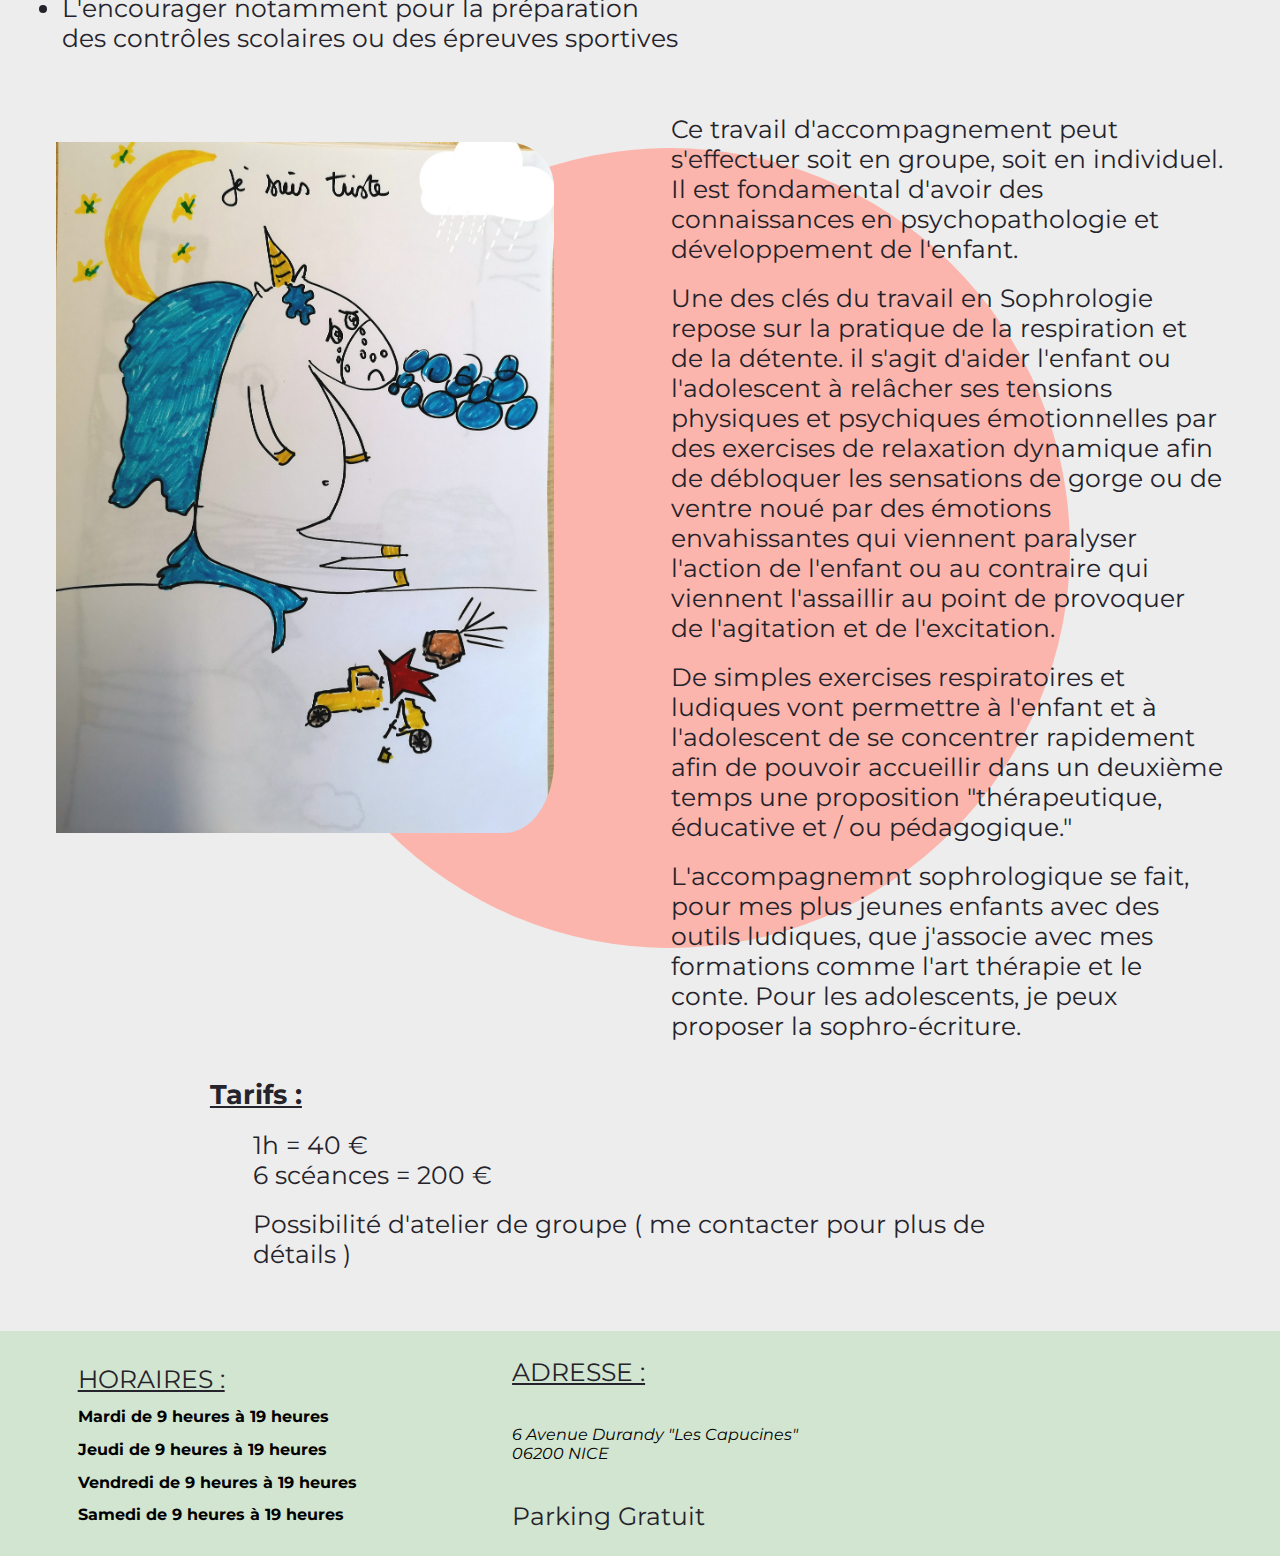
<file: sophrologie_Enfants.html>
<!DOCTYPE html>
<html lang="fr">
  <head>
    <meta charset="UTF-8" />
    <meta http-equiv="X-UA-Compatible" content="IE=edge" />
    <meta name="viewport" content="width=device-width, initial-scale=1.0" />
    <link rel="preconnect" href="https://fonts.googleapis.com" />
    <link rel="preconnect" href="https://fonts.gstatic.com" crossorigin />
    <link
      href="https://fonts.googleapis.com/css2?family=Montserrat&display=swap"
      rel="stylesheet"
    />
    <title>Juliette Kubler - Sophrologie & Massages</title>
    <meta
      name="description"
      content="Juliette Nicol Kubler Sophrologie Massage"
    />
    <meta
      name="keywords"
      content="Sophrologie, massages, massage, Nice, Côte d'Azur, Alpes Maritimes, PACA, massage californien relaxant, massage suédois dynamisant, massage abhyanga rééquilibrant, massage ayurvédique, école azenday, Juliette Nicol Kubler"
    />
    <link rel="shortcut icon" type="image/jpg" href="images/logo_S.jpg">
    <link rel="stylesheet" href="./common.css" />
    <link rel="stylesheet" href="./pageHeader.css" />
    <link rel="stylesheet" href="./sophrologie_Enfants.css" />
  </head>
  <body>
    <header>
      <a id="logo" href="index.html">
        <img src="./images/logo.webp" alt="logo"/>
      </a>
      <div class="pcheader">
        <p><strong>Juliette KUBLER</strong> - SOPHROLOGIE & MASSAGES</p>
        <div class="link">
          <a href="tel:0603213233">
            <img src="./images/phone_icon.png" alt="" />
            <span> 06 03 21 32 33</span></a
          >
          <a href="mailto:juliettenicol@gmail.com">
            <img src="./images/email_icon.png" alt="" />
            <span>juliettenicol@gmail.com</span>
          </a>
        </div>
      </div>
      <div class="mobileheader">
        <p class="short">Juliette KUBLER</p>
        <br>
        <a href="tel:0603213233">
          <img src="./images/phone_icon.png" alt="" />
          <span> 06 03 21 32 33</span></a
        >
      </div>
      <div class="menu">
          <div>
            <br>
            <p>M</p>
            <p>E</p>
            <p>N</p>
            <p>U</p>
          </div>
          <ul style="list-style-type: none;">
            <li><a href="./index.html">Accueil</a></li>
            <li><a href="./sophrologie.html">Sophrologie</a></li>
            <li><a href="./sophrologie_Enfants.html">Sophrologie pour Enfants</a></li>
            <li><a href="./massage.html"> Massages</a></li>
            <li><a href="./art_therapie.html"> Art Thérapie</a></li>
          </ul>
      </div>
      <img class="menupic" src="./images/menu.png" alt="">
    </header>
    <div id="smallmenu" class="nonactive">
      <img id="close" src="./images/close_1.png" alt="">
      <ul style="list-style-type: none;">
        <li><a href="./index.html">Accueil</a></li>
        <li><a href="./sophrologie.html">Sophrologie</a></li>
        <li><a href="./sophrologie_Enfants.html">Sophrologie pour Enfants</a></li>
        <li><a href="./massage.html"> Massages</a></li>
        <li><a href="./art_therapie.html"> Art Thérapie</a></li>
      </ul>
    </div>
    <!-- MAIN AREA -->
    <main>
      <div class="introDetails">
        <div class="introLeft">
          <div class="intro">
            <h2>La Sophrologie pour Enfants</h2>
            <br>
            <p>La Sophrologie ludique peut-être pratiquée dès l'âge de 4/ 5 ans , en fonction de la maturité de l'enfant ( à partir du moment où l'enfant est capable d'exprimer son ressenti émotionnel et son vécu corporel ), elle est proposée sous formes ludiques, créatives, joyeuses, avec de multiples supports comme le théâtre, les contes, l'art thérapie ( peinture, terre glaise ) et le jeu. Elle est indiquée afin d'aider l'enfant à surmonter certaines difficultés émotionnelles et lui donner quelques clés pour qu'il apprenne petit à petit à gérer ses débordements émotionnels avec des astuces et des outils simples à reproduire à la maison. La Sophrologie peut se révéler être une aide précieuse pour l'enfant afin d'améliorer certains troubles comme: </p>
          </div>
          <div class="TDAH">
            <ul>
              <li>L'hypéractivité, notamment dans le TDAH</li>
              <li>L'agressivité / la colère</li>
              <li>La phobie scolaire</li>
              <li>Les problèmes de concentration</li>
              <li>Les troubles émotionnels / la gestion des émotions</li>
              <li>La timidité / l'inhibition</li>
              <li>Le manque de confiance en soi</li>
              <li>Le manque d'affirmation de soi</li>
              <li>Les troubles du sommeil</li>
            </ul>
          </div>
        </div>
        <div class="treepic">
          <img src="./images/Sophro_enfants_6.jpg" alt="">
        </div>
      </div>
      <div>
        <div class="gallery">
          <img src="./images/Sophro_enfants_1.jpg" alt="">
          <img src="./images/Sophro_enfants_2.jpg" alt="">
          <img src="./images/Sophro_enfants_3.jpg" alt="">
          <img src="./images/Sophro_enfants_4.jpg" alt="">
        </div>
        <div class="banner">
          <ul class="img_box">
            <li><img src="./images/Sophro_enfants_4.jpg" alt="" /></li>
            <li><img src="./images/Sophro_enfants_1.jpg" alt="" /></li>
            <li><img src="./images/Sophro_enfants_2.jpg" alt="" /></li>
            <li><img src="./images/Sophro_enfants_3.jpg" alt="" /></li>
            <li><img src="./images/Sophro_enfants_4.jpg" alt="" /></li>
            <li><img src="./images/Sophro_enfants_1.jpg" alt="" /></li>
          </ul>
        </div>
      </div>
      <div class="permet">
        <p><strong>Elle aide également l'adolescent à:</strong> </p>
        <br>
        <ul>
          <li>Dépasser ses phobies scolaires</li>
          <li>Surmonter ses peurs</li>
          <li>Prendre conscience de ses points forts</li>
          <li>Le responsabiliser</li>
          <li>L'encourager notamment pour la préparation</li>
          <li style="list-style-type: none;">des contrôles scolaires ou des épreuves sportives</li>
        </ul>
      </div>
      <div class="bottom">
        <div class="picBottom">
          <img src="./images/Sophro_enfants_5.jpg" alt="">
        </div>
        <div class="textBottom">
          <p>Ce travail d'accompagnement peut s'effectuer soit en groupe, soit en individuel. Il est fondamental d'avoir des connaissances en psychopathologie et développement de l'enfant.</p>
          <br>
          <p>Une des clés du travail en Sophrologie repose sur la pratique de la respiration et de la détente. il s'agit d'aider l'enfant ou l'adolescent à relâcher ses tensions physiques et psychiques émotionnelles par des exercises de relaxation dynamique afin de débloquer les sensations de gorge ou de ventre noué par des émotions envahissantes qui viennent paralyser l'action de l'enfant ou au contraire qui viennent l'assaillir au point de provoquer de l'agitation et de l'excitation.</p>
          <br>
          <p>
            De simples exercises respiratoires et ludiques vont permettre à l'enfant et à l'adolescent de se concentrer rapidement afin de pouvoir accueillir dans un deuxième temps une proposition "thérapeutique, éducative et / ou pédagogique."
          </p>
          <br>
          <p>L'accompagnemnt sophrologique se fait, pour mes plus jeunes enfants avec des outils ludiques, que j'associe avec mes formations comme l'art thérapie et le conte.
            Pour les adolescents, je peux proposer la sophro-écriture.
          </p>
        </div>
        <div class="round">
        </div>
      </div>
      <div class="tarifs">
        <div>
          <h2 style="text-decoration: underline;">Tarifs :</h2>
          <br>
          <p>1h = 40 €</p>
          <p>6 scéances = 200 €</p>
        </div>
        <br>
        <p>
          Possibilité d'atelier de groupe ( me contacter pour plus de détails )
        </p>
      </div>
    </main>
    <footer>
      <div class="horaires">
        <p style="text-decoration: underline;">HORAIRES :</p>
        <h4><time>Mardi de 9 heures à 19 heures</time></h4>
        <h4><time>Jeudi de 9 heures à 19 heures</time></h4>
        <h4><time>Vendredi de 9 heures à 19 heures</time></h4>
        <h4><time>Samedi de 9 heures à 19 heures</time></h4>
      </div>
      <div class="address">
        <p style="text-decoration: underline;">ADRESSE :</p>
        <div>
          <p><address>6 Avenue Durandy "Les Capucines"</address></p>
          <p><address>06200 NICE</address></p>
        </div>
          <p>Parking Gratuit</p>
      </div>
      <iframe
        src="https://www.google.com/maps/embed?pb=!1m14!1m8!1m3!1d11536.14925875663!2d7.2163641!3d43.7097736!3m2!1i1024!2i768!4f13.1!3m3!1m2!1s0x12cdd174df4dd19f%3A0x433a1bc054b2e2a7!2sKUBLER%20Juliette%20Sophrologue%2F%20Massages!5e0!3m2!1sfr!2sfr!4v1676649433190!5m2!1sfr!2sfr"
        width="300"
        height="225"
        style="border: 0"
        allowfullscreen=""
        loading="lazy"
        referrerpolicy="no-referrer-when-downgrade"
      ></iframe>
    </footer>
    <script src="./script.js"></script>
    <script>
      let container = document.querySelector(".banner")
      let imgBox = document.querySelector(".img_box");

      let index = 0;
      let timer;
      let picW = 350;

      timer = setInterval(()=>{
        if (index >= 4) {
              index = 4;
              imgBox.style.transition = 'all linear 1.5s';
              imgBox.style.left = -index * picW + 'px';
              setTimeout(()=> {
                  index = 0;
                  imgBox.style.transition = 'none';
                  imgBox.style.left = -index * picW + 'px';
              }, 1500)
          } else {
              index++;
              imgBox.style.transition = 'all linear 1.5s';
              imgBox.style.left = -index * picW + 'px';
          }
      }, 2000);
    </script>
  </body>
</html>
</file>
<file: common.css>
* {
	box-sizing: border-box;
  margin: 0;
	padding: 0;
	border: 0;
	font-family: 'Montserrat', sans-serif;
}

body {
    background-color: #ededed;
		width: 100%;
		overflow-x: hidden;
}

h1, h2 {
    font-style: bold;
    text-decoration: underline;
    color: #25232B;
}

h1 {
    font-size: 1.85rem;
}

h2 {
    font-size: 1.70rem;
}

p, li {
	font-size: 1.55rem;
	color: #25232B;
}

a {
	text-decoration: none;
	color: #25232B;
	font-size: 1.2rem;
  }


/* FOOTER */
footer{
	height: 225px;
	background: #d2e5d0;
	display: flex;
	justify-content: space-around;
  }

  .horaires {
	  padding: 2%;
	  display: flex;
	  flex-direction: column;
	  justify-content: space-around;
	  
  }

  .address {
	  padding: 2%;
	  display: flex;
	  justify-content: space-between;
	  flex-direction: column;
  }
  
  @media (max-width: 57rem){
	footer{
	  height: auto;
	  align-items: center;
	  flex-direction: column;
	}
  }
</file>
<file: index.css>
@keyframes appear {
    from {opacity: 0;}
}

/* HEADING AREA */

header {
	height: 130px;
	padding: 0 3rem;
	background: #ededed;
	display: flex;
  justify-content: space-between;
  }
  
  #logo {
	height: 200px;
	margin-right: 8%;
  }
	
	#logo img{
		height: 100%;
	}

/* .title {
	display: flex;
	flex-direction: column;
	align-items: center;
	justify-content: space-around;
  }
  
.title h3 {
	display: none;
  } */
  
  header p {
	font-size: 2rem;
	margin-bottom: 0;
  }


.nav {
    width: 65%;
    padding: 3%;
    display: flex;
    flex-direction: column;
}

.nav div {
  display: flex;
  width: 100%;
  justify-content: space-evenly;
  margin-bottom: 3%;
}

.nav a {
  height: 30px;
}

#mobile {
  display: none;
}

.nav a:hover {
  /* padding-bottom: 3%; */
  border-bottom: 1px solid #25232B;
} 

/* TABLET SIZE */
  /* @media (max-width: 64rem){
	header div {
	  width: 95%;
	}
	header div p{
	  display: none;
	}
	header div h3 {
	  display: block;
	  margin: 0;
	}
  } */
  
  /* PHONE SIZE */
@media (max-width: 57rem) {
	header {
	  padding: 0;
    height: 200px;
	}
	#logo {
	  margin: 0;
	}
  .nav {
    flex-direction: column;
    /* padding: 3% 2%; */
    justify-content: space-between;
    /* transform: translateY(30%); */
  }
  .nav div {
    flex-direction: column;
  }
  .nav a:hover {
    padding-bottom: 0;
    border-bottom: 0;
  } 
  #mail {
    display: none;
  }
  #mobile{
    display: flex;
  }
}
  
  /* MAIN AREA */
  
  main {
    display: flex;
    flex-direction: column;
  }
  
  .profil {
    display: flex;
    flex-direction: column;
    align-items: center;
  }

.first {
    display: flex;
    width: 80%;
    justify-content: space-evenly;
    margin-bottom: 5%;
}

.first .myname {
    transform: translateY(80%);
    animation: appear 5s;
    margin-bottom: 2.5rem;
}

  .mypic {
    width: 30%;
    border-radius: 50%;
    overflow: hidden;
  }
  
  .mypic img {
    width: 100%;
  }

  .bgc {
      position: absolute;
      background-color: #fcb5ac;
      width: 100%;
      height: 300px;
      top: 30%;
      z-index: -1;
  }

  .link {
	display: flex;
	width: 100%;
    margin-top: 3%;
  }
  
  .link a:hover{
	font-weight: bold;
  }

  .link img {
	height: 25px;
  }
  
  .jesuis {
    margin-top: 10%;
    width: 60%;
    
  }
  
  /* TABLET SIZE */
  @media (max-width: 64rem){
    .profil {
      flex-direction: column;
      align-items: center;
      }
  
    .mypic {
      width: 60%;
      display: flex;
      justify-content: center;
    }

    .first {
        flex-direction: row-reverse;
    }

    .jesuis {
        width: 80%;
      }

      .link {
        flex-direction: column;
      }
  }

  /* PHONE SIZE */
  @media (max-width: 57rem){
      .first {
          width: 100%;
          flex-direction: column;
      }
      .first .mypic {
          width: 60%;
          margin: 0 auto;
          transform: translateY(40%);
      }
      .first .myname {
        margin: 1rem auto;
      }
      .first .myname h1{
          font-size: 1.5rem;
      }
      .first .myname p{
          font-size: 1rem;
      }
      .bgc {
          height: 220px;
          position:absolute;
          top: 200px;
          /* transform: translateY(-24%); */
      }
      .jesuis {
          margin-top: 20%;
          padding-top: 5%;
          border-top: 3px solid black;
      }
      .jesuis h1 {
          text-decoration: none;
      }
      .link img{
        display: none;
      }
  }


/* GALLERY AREA */

.gallery, .banner {
  padding: 2% 0;
  border-top: 1px solid grey;
  border-bottom: 1px solid black;
  margin-bottom: 2%;
}

.gallery {
  display: flex;
  width: 100%;
}
.gallery img {
  width: 25%;
}
.banner {
  display: none;
}

@media (max-width: 57rem){
  .gallery {
    display: none;
  }

  .banner {
    display: flex;
    width:300px;
    height: 406.18px;
    position: relative;
    overflow: hidden;
    margin: 20px auto;
  }
  
  .img_box {
    width: 1800px;
  }
  
  .banner .img_box {
    position: absolute;
    left: 0;
    top: 0;
    transform: translateX(-300px);
  }
  
  .img_box li {
    float: left;
    list-style: none;
  }
  .img_box li img {
    width: 300px;
  }
  
  /* .left_btn, .right_btn {
    position: absolute;
    top: 50%;
    transform: translateY(-50%);
    width: 30px;
    height: 30px;
    line-height: 30px;
    padding-left: 3px;
    cursor: pointer;
    z-index: 9;
  } */
  
  /* .left_btn {
    left: 0;
  }
  
  .right_btn {
    left: 265px;
  }
  
  .left_btn img, .right_btn img {
    width: 100%;
  }
  
  .right_btn img {
    transform: rotate(180deg);
  } */
}
</file>
<file: pageHeader.css>
@keyframes appear {
	from {
		transform: translateX(0);
	}
	to {
		transform: translate(-85%);
	}
} 

 
 /* HEADING AREA */

 header {
		height: 180px;
		padding: 0 3rem;
		background: #ededed;
		display: flex;
  }
  
  #logo {
		width: 15%;
		height: 180px;
  }
	
	#logo img{
		height: 100%;
	}

  .pcheader {
		width: 80%;
		display: flex;
		flex-direction: column;
		align-items: center;
		justify-content: center;
  }
  
  .pcheader h3 {
		display: none;
  }
  
  header p {
		font-size: 2rem;
		margin-bottom: 0;
  }

	.link {
		width: 100%;
		display: flex;
		justify-content: space-around;
	}
  
  .link img {
		height: 25px;
  }

	.mobileheader, .mobilemenu {
		display: none;
	}

	.menu {
		position: absolute;
		display: flex;
		justify-content: space-between;
		top: 100px;
		right: -345px;
		width: 400px;
		height: 255px;
		padding: 20px;
		background-color: #fcb5ac;
		border-radius: 10% 0 0 10%;
		box-shadow: -8px 8px 15px grey;
	}

	.menu div{
		width: 12%;
		border-right: 1px solid #25232B;
	}

	.menu ul{
		width: 80%;
	}

	.menu li {
		margin-bottom: 5%;
	}

	.menu:hover {
		animation: appear 1.5s ease-in-out forwards;
	}

	.menu a:hover{
		border-bottom: 1px solid #25232B;
	}

	.menupic {
		display: none;
	}

	.active {
		display: fixed;
	}

	.nonactive{
		display: none;
	}

	@media (max-width: 57rem){
		header {
			padding: 0;
		}
		#logo {
			margin: 0;
			margin-right: 28%;
		}
		.pcheader, .menu {
			display: none;
		}
		.mobileheader {
			display: flex;
			flex-direction: column;
			justify-content: center;
			width: 45%;
		}
		.mobileheader img{
			height: 25px;
		}
		.menupic {
			display: flex;
			width: 35px;
			height: 35px;
			margin-top: 70px;
		}
		#smallmenu {
			position: fixed;
			top: 115px;
			left: 50px;
			width: 300px;
			height: 350px;
			padding: 20px;
			background-color: #fcb5ac;
			border-radius: 5%;
			z-index: 5;
			box-shadow: 0 0 20px #25232B;
			padding-top: 60px;
		}
		#smallmenu li {
			font-size: 1.5rem;
			margin-bottom: 10%;
			border-bottom: 1px solid #25232B;
		}
		#close {
			position: absolute;
			width: 30px;
			height: 30px;
			right: 20px;
			top: 20px;
			z-index: 9;
		}
	}
</file>
<file: art_therapie.css>
.intro {
  display: flex;
  padding: 3% 5% 5% 10%;
  margin-bottom: 3.75rem;
}

.intro h1 {
  margin-bottom: 5%;
}

.introDetails {
  width: 60%;
}

/* Image */

.introImg {
  width: 40%;
  z-index: -1;
  border-radius: 20% 0 0 20% ;
  overflow: hidden;
  transform: translateY(40%); 
}

.introImg img {
  width: 100%;
}

.pink {
  position: absolute;
  top: 280px;
  left: 30px;
  width: 80%;
  height: 285px;
  background-color: #fcb5ac;
  z-index: -2;
  box-shadow: 5px 5px 10px gray;
}

.quote {
  display: flex;
  justify-content: center;
  padding-top: 2rem;
  font-size: x-large;
}

.author {
  display: flex;
  justify-content: center;
}
.author p {
  font-size: smaller;
  font-weight: bold;
}

/* Image 1 */

.introImg_1 {
  width: 40%;
  z-index: -1;
  border-radius: 0 20% 20% 0;
  overflow: hidden;
  transform: translateY(60%); 
}

.introImg_1 img {
  width: 100%;
}

.intro_1 {
  width: 50%;
  margin-left: 45%;
  margin-bottom: 3.125rem;
}

.tarifs {
  display: flex;
  width: 70%;
  margin: 3% auto;
}

.tarifs p {
  margin-left: 5%;
}

@media (max-width: 57rem){
  P {
    font-size: 1.2rem;
  }
  .intro {
    flex-direction: column-reverse;
  }
  .introImg {
    width: 100%;
    transform: translate(-5%);
    border-radius: 5%;
    margin-bottom: 8%;
  }
  .introDetails{
    width: 100%;
  }
  .introDetails p{
    border-radius: 5%;
  }
  /* .pink {
    top: 500px;
    height: 310px;
    width: 90%;
  } */

  .pink {
    display: none;
  }
  .introDetails p{
    padding: 5% 8%;
    background-color: #fcb5ac;
    box-shadow: 5px 5px 10px gray;
  }

  .quote {
    margin: 0 18px;
  }
  .introImg_1 {
    width: 90%;
    transform: translateY(20%);
  }
  .intro_1 {
    width: 90%;
    margin: 15% 5%;
  }
  .tarifs {
    flex-direction: column;
  }
  .tarifs p {
    margin-top: 3%;
  }
}
</file>
<file: massage.css>
/* intro part */

.intro {
  display: flex;
  padding: 3% 5% 5% 10%;
  margin-bottom: 4%;
}

.intro h1 {
  margin-bottom: 5%;
}

.introDetails {
  width: 70%;
}
.introDetails h1{
  margin-bottom: 0;
}

.introDetails h2{
  text-decoration: none;
  font-size: 1.5rem;
}

.introDetails p {
  padding: 3% 10% 3% 20% ;
  background-color: #fcb5ac;
  transform: translateX(-20%);
  border-radius: 0 5% 5% 0;
}

.introImg {
  width: 40%;
  z-index: -1;
  border-radius: 20% 0 0 20% ;
  overflow: hidden;
  transform: translateY(20%); 
}

.introImg img {
  width: 100%;
}

@media (max-width:57rem){
  .intro {
    flex-direction: column-reverse;
    margin-top: 10%;
  }

  .introImg {
    width: 90%;
    transform: translateY(-5%);
    border-radius: 0;

  }
  .introImg img {
    width: 95%;
    height: 95%;
    box-shadow: 5px 5px 10px rgb(111, 103, 103);
  }

  .introDetails {
    width: 100%;
  }
  .introDetails h1 {
    font-size: 1.6rem;
  }
  .introDetails h2 {
    font-size: 1.4rem;
  }
  .introDetails p {
    font-size: 1.2rem;
  }
}

/* massage part */

.massages {
  display: flex;
  justify-content: space-around;
  flex-direction: column;
}

.massage1 {
  display: flex;
  justify-content: space-around;
}

.massage2 {
  display: flex;
  justify-content: space-around;
}

.card {
  display: flex;
  flex-direction: column;
  width: 50%;
  margin: 4%;
}

.card div {
  display: flex;
}

.card p {
 font-size: 1.2rem;
 margin-left: 2%;
}

.card h3 {
  margin-bottom: 2%;
}

.tarifs {
  display: flex;
  justify-content: center;
  margin-bottom: 3%;
}

.tarifs p {
  margin-left: 3%;
}

.kobido {
  display: flex;
  margin: 4%;
  justify-content: center;
}

@media (max-width: 57rem){
  .massage1, .massage2, .card div {
    flex-direction: column;
  }
  .card {
    width: 90%;
  }
}
</file>
<file: sophrologie.css>
/* intro part */

.intro {
  display: flex;
  padding: 3% 5% 5% 10%;
}

.intro h1 {
  margin-bottom: 5%;
}

.introDetails {
  width: 60%;
}

.introImg {
  width: 40%;
  z-index: -1;
  border-radius: 20% 0 0 20% ;
  overflow: hidden;
  transform: translateY(30%); 
}

.introImg img {
  width: 100%;
}

.pink {
  position: absolute;
  top: 260px;
  left: 30px;
  width: 80%;
  height: 400px;
  background-color: #fcb5ac;
  z-index: -2;
}

@media (max-width: 57rem){
  .intro {
    flex-direction: column;
  }
  .introDetails {
    width: 100%;
  }
  .introDetails h1 {
    font-size: 1.5rem;
  }
  .introDetails p {
    font-size: 1.2rem;
    background-color: #fcb5ac;
    padding: 3%;
  }
  .pink {
    display: none;
  }
  .introImg {
    width: 100%;
    transform: translate(-10%, 5%);
    border-radius: 0 20% 20% 0;
  }
}

/* permet part */

.permet {
  display: flex;
  padding-top: 5%;
  justify-content: space-around;
}

.left {
  width: 50%;
}

.left img {
  width: 90%;
  transform: translateY(-10%);
  border-radius: 20px;
  box-shadow: -5px -5px 10px lightgray;
}

.right {
  width: 40%;
}

.right h2 {
  margin-bottom: 5%;
}

@media (max-width: 57rem){
  .permet {
    flex-direction: column-reverse;
  }
  .right {
    width: 90%;
    margin-left: 10%;
    margin-bottom: 3%;
  }
  .right li {
    font-size: 1.2rem;
  }
  .left {
    width: 100%;
  }
  .left img {
    transform: translate(8%, 8%);
  }
}

/* tarifs part */
.tarifs {
  display: flex;
  width: 70%;
  margin: 3% auto;
}

.tarifs p {
  margin-left: 5%;
}

@media (max-width: 57rem){
  .tarifs{
    margin-top: 5%;
    flex-direction: column;
  }


}
</file>
<file: sophrologie_Enfants.css>
main {
  padding: 2%;
}

/* top part */

.introDetails {
  display: flex;
  justify-content: space-between;
}

.introLeft {
  width: 55%;
}

.intro {
  background-color: #fcb5ac;
  border-radius: 0 5% 5% 0;
  padding: 3%;
  box-shadow: 5px 5px 10px gray;
}

.TDAH {
  padding: 3%;
  margin-left: 4%;
}

.treepic {
  width: 40%;
}

.treepic img {
  width: 90%;
  margin-top: 10%;
  border-radius: 10% 0 0 10%;
}

@media (max-width: 57rem){
  .introDetails {
    flex-direction: column-reverse;
    /* align-items: center; */
    padding-left: 5%;
  }
  .introLeft {
    width: 90%;
  }
  .treepic {
    width: 90%;
  }
  .treepic img {
    width: 100%;
    margin: 10% 0;
    border-radius: 0;
  }
  .introLeft p, .introLeft li {
    font-size: 1.2rem;
  }
}

/* gallery part */

.gallery {
  display: flex;
  margin-bottom: 5%;
}

.gallery img {
  width: 25%;
}

.banner {
  display: none;
}

@media (max-width: 57rem){
  .gallery {
    display: none;
  }
  .banner {
    display: flex;
    width: 350px;
    height: 283.5px;
    position: relative;
    overflow: hidden;
    margin-left: 4%;
  }
  .img_box {
    list-style-type: none;
    width: 2100px;
  }

  .banner .img_box {
    position: absolute;
    left: 0;
    top: 0;
    transform: translateX(-350px);
  }
  
  .img_box li {
    float: left;
    list-style: none;
  }
  .img_box li img {
    width: 350px;
  }
}

.permet {
  margin: 0 auto 5% 3%;
  /* margin-left: 50%;
  transform: translateX(-50%);
  margin-bottom: 5%; */
}

/* bottom part */
.bottom {
  position: relative;
  display: flex;
  justify-content: space-around;
}

.picBottom {
  width: 45%;
}

.picBottom img {
  width: 90%;
  padding-top: 5%;
  border-radius: 0 10% 10% 0;
  /* box-shadow: 5px 5px 10px gray; */
}

.textBottom {
  width: 45%;
}

@media (max-width: 57rem){
  .permet p, .permet li, .textBottom p {
    font-size: 1.2rem;
  }
  .permet {
    margin-top: 5%;
    padding-left: 7%;
  }
  .bottom {
    flex-direction: column;
    padding-left: 2%;
  }
  .picBottom{
    width: 90%;
  }
  .picBottom img {
    width: 100%;
    border-radius: 0;
  }
  .textBottom {
    width: 90%;
  }
}

/* round pink bg */
.round {
  position: absolute;
  background-color: #fcb5ac;
  bottom: 10%;
  right: 15%;
  width: 800px;
  height: 800px;
  border-radius: 400px;
  z-index: -1;
}

.tarifs {
  display: flex;
  flex-direction: column;
  width: 70%;
  margin: 3% auto;
}

.tarifs p {
  margin-left: 5%;
}

@media (max-width: 57rem){
  .tarifs{
    margin-top: 5%;
  }
  .tarifs p {
    font-size: 1.4rem;
  }

}
</file>
